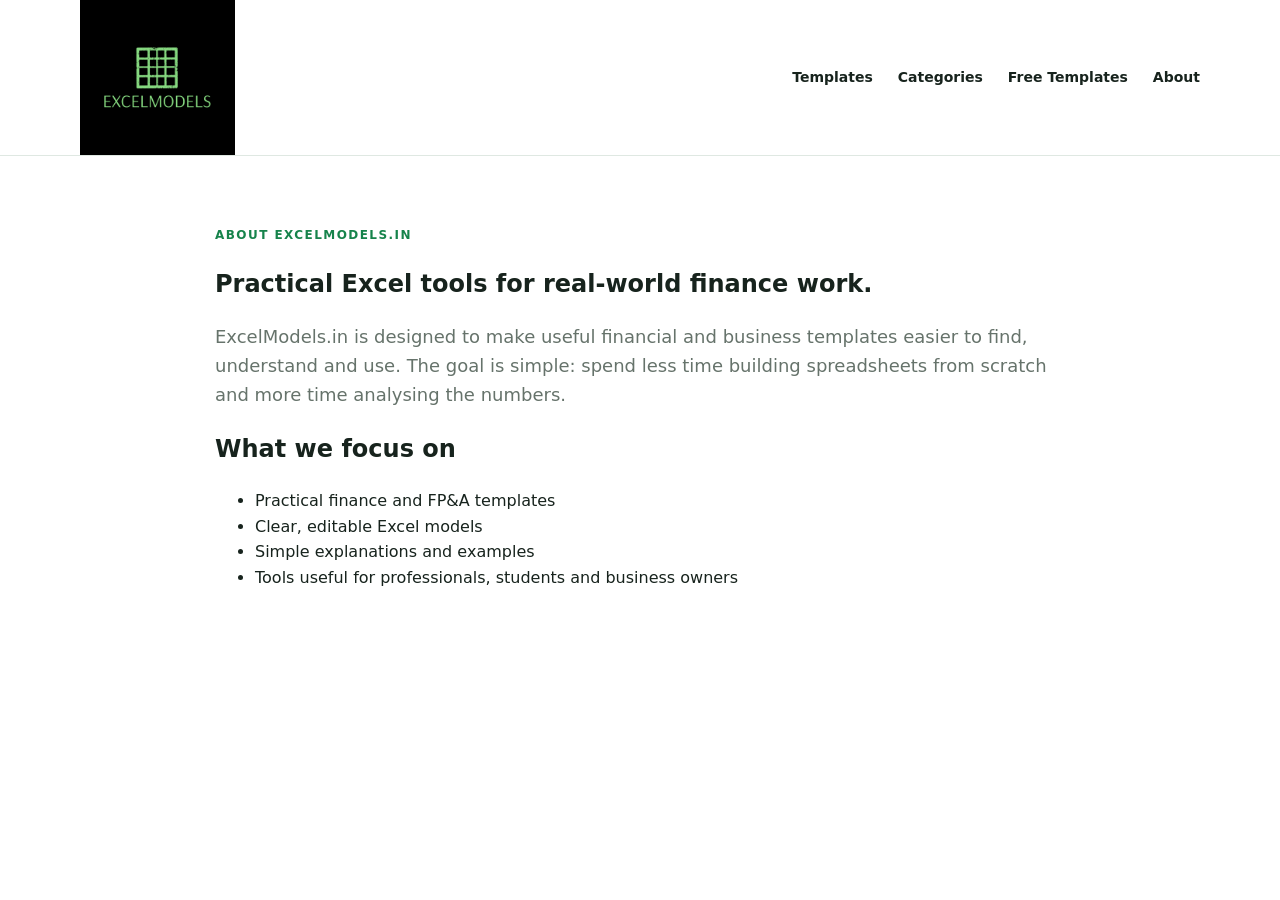
<file: public/about.html>
<!doctype html><html><head><meta charset="utf-8"><meta name="viewport" content="width=device-width,initial-scale=1"><title>About — ExcelModels.in</title><link rel="stylesheet" href="styles.css"></head><body><nav class="nav"><div class="container navin"><a class="brand" href="index.html"><img src="assets/Logo.png"></a><div class="navlinks"><a href="templates.html">Templates</a><a href="categories.html">Categories</a><a href="free.html">Free Templates</a><a href="about.html">About</a></div></div></nav><section><div class="container" style="max-width:850px"><div class="eyebrow">About ExcelModels.in</div><h1>Practical Excel tools for real-world finance work.</h1><p class="muted" style="font-size:18px">ExcelModels.in is designed to make useful financial and business templates easier to find, understand and use. The goal is simple: spend less time building spreadsheets from scratch and more time analysing the numbers.</p><h2>What we focus on</h2><ul><li>Practical finance and FP&A templates</li><li>Clear, editable Excel models</li><li>Simple explanations and examples</li><li>Tools useful for professionals, students and business owners</li></ul></div></section></body></html>
</file>
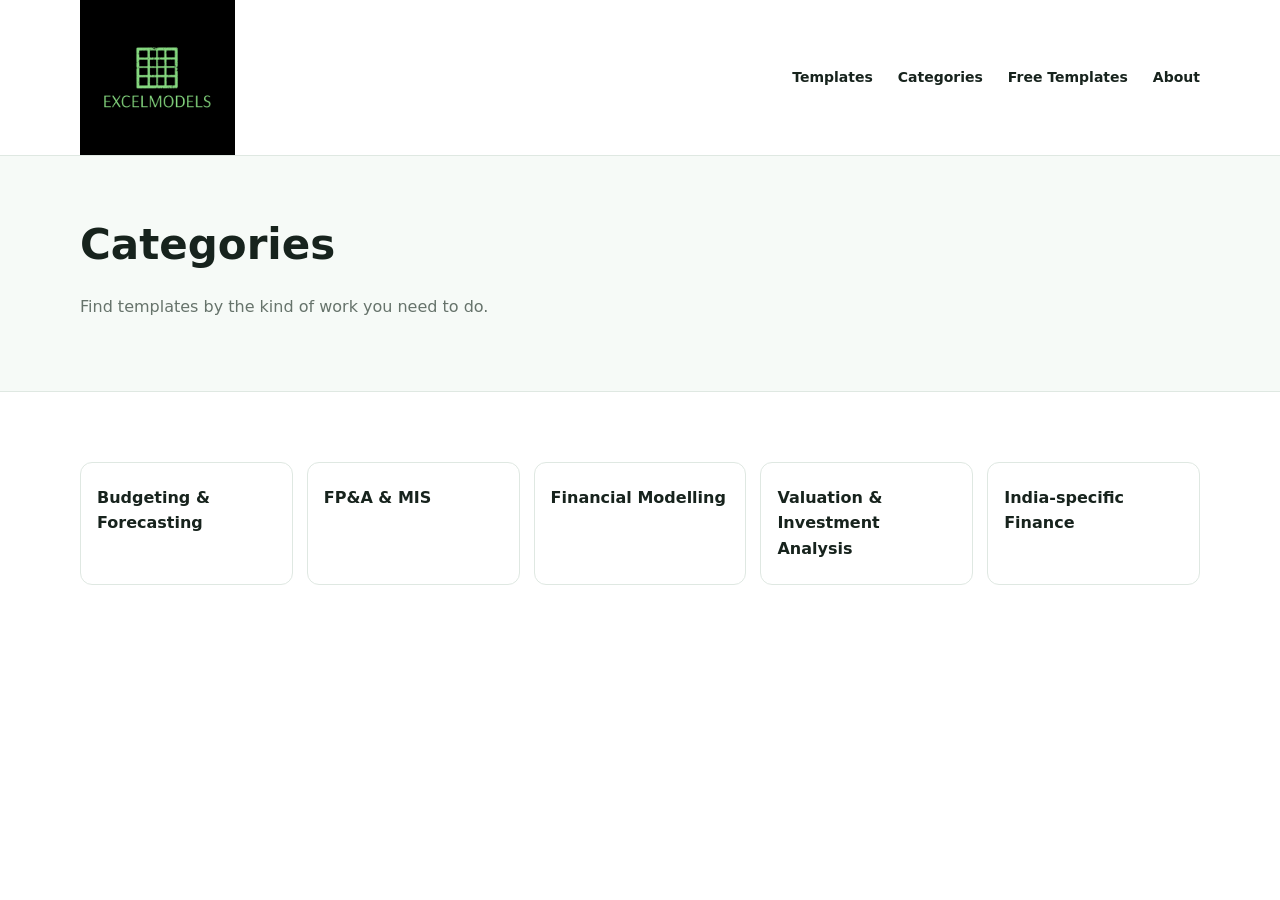
<file: public/categories.html>
<!doctype html><html><head><meta charset="utf-8"><meta name="viewport" content="width=device-width,initial-scale=1"><title>Categories — ExcelModels.in</title><link rel="stylesheet" href="styles.css"></head><body><nav class="nav"><div class="container navin"><a class="brand" href="index.html"><img src="assets/Logo.png"></a><div class="navlinks"><a href="templates.html">Templates</a><a href="categories.html">Categories</a><a href="free.html">Free Templates</a><a href="about.html">About</a></div></div></nav><div class="page-head"><div class="container"><h1>Categories</h1><p class="muted">Find templates by the kind of work you need to do.</p></div></div><section><div class="container"><div class="category-grid"><a class="category" href="templates.html">Budgeting & Forecasting</a><a class="category" href="templates.html">FP&A & MIS</a><a class="category" href="templates.html">Financial Modelling</a><a class="category" href="templates.html">Valuation & Investment Analysis</a><a class="category" href="templates.html">India-specific Finance</a></div></div></section></body></html>
</file>
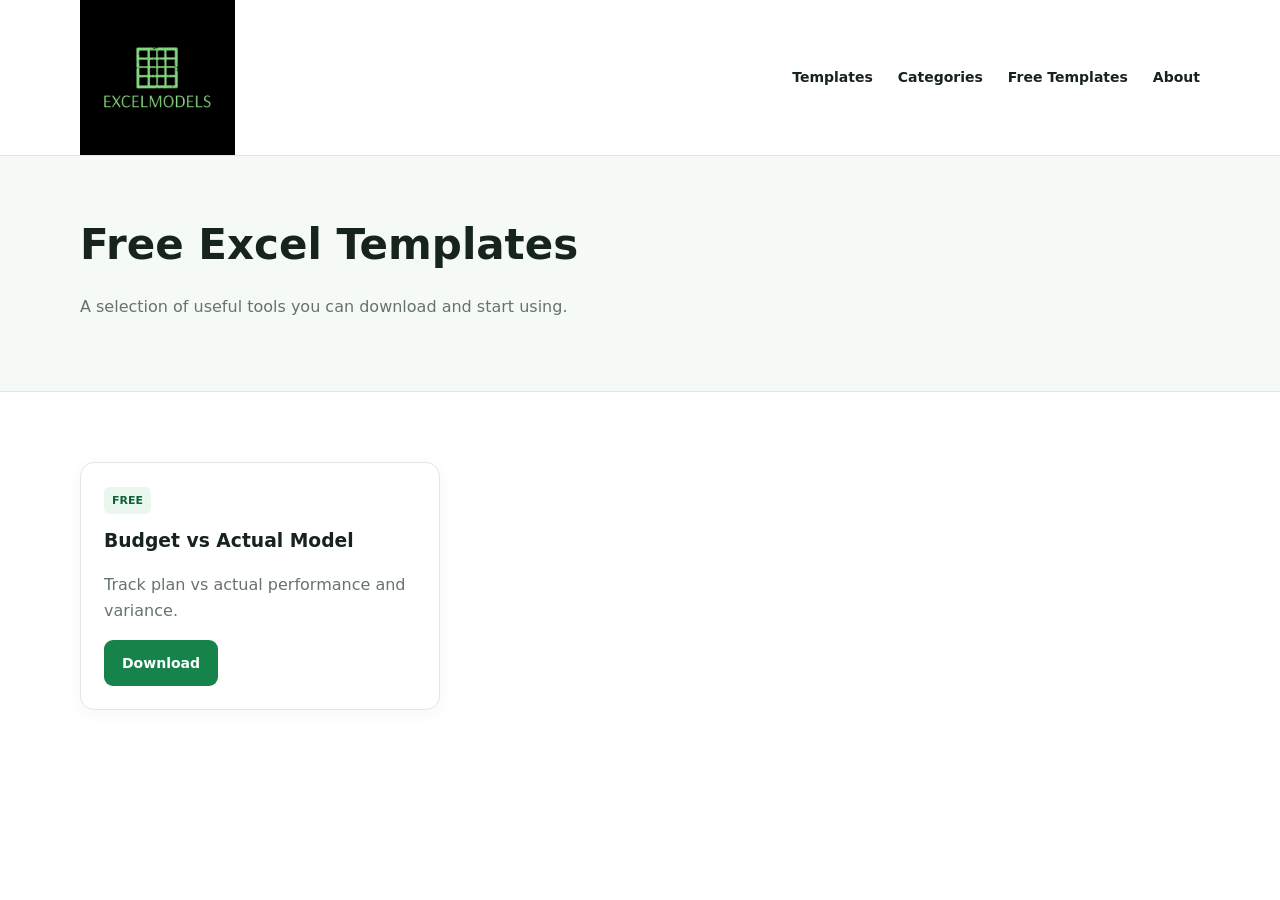
<file: public/free.html>
<!doctype html><html><head><meta charset="utf-8"><meta name="viewport" content="width=device-width,initial-scale=1"><title>Free Templates — ExcelModels.in</title><link rel="stylesheet" href="styles.css"></head><body><nav class="nav"><div class="container navin"><a class="brand" href="index.html"><img src="assets/Logo.png"></a><div class="navlinks"><a href="templates.html">Templates</a><a href="categories.html">Categories</a><a href="free.html">Free Templates</a><a href="about.html">About</a></div></div></nav><div class="page-head"><div class="container"><h1>Free Excel Templates</h1><p class="muted">A selection of useful tools you can download and start using.</p></div></div><section><div class="container"><div class="cards"><div class="card"><span class="tag">FREE</span><h3>Budget vs Actual Model</h3><p class="muted">Track plan vs actual performance and variance.</p><a class="btn btn-green" href="#" onclick="alert('The downloadable Excel file will be connected here.');return false">Download</a></div></div></div></section></body></html>
</file>
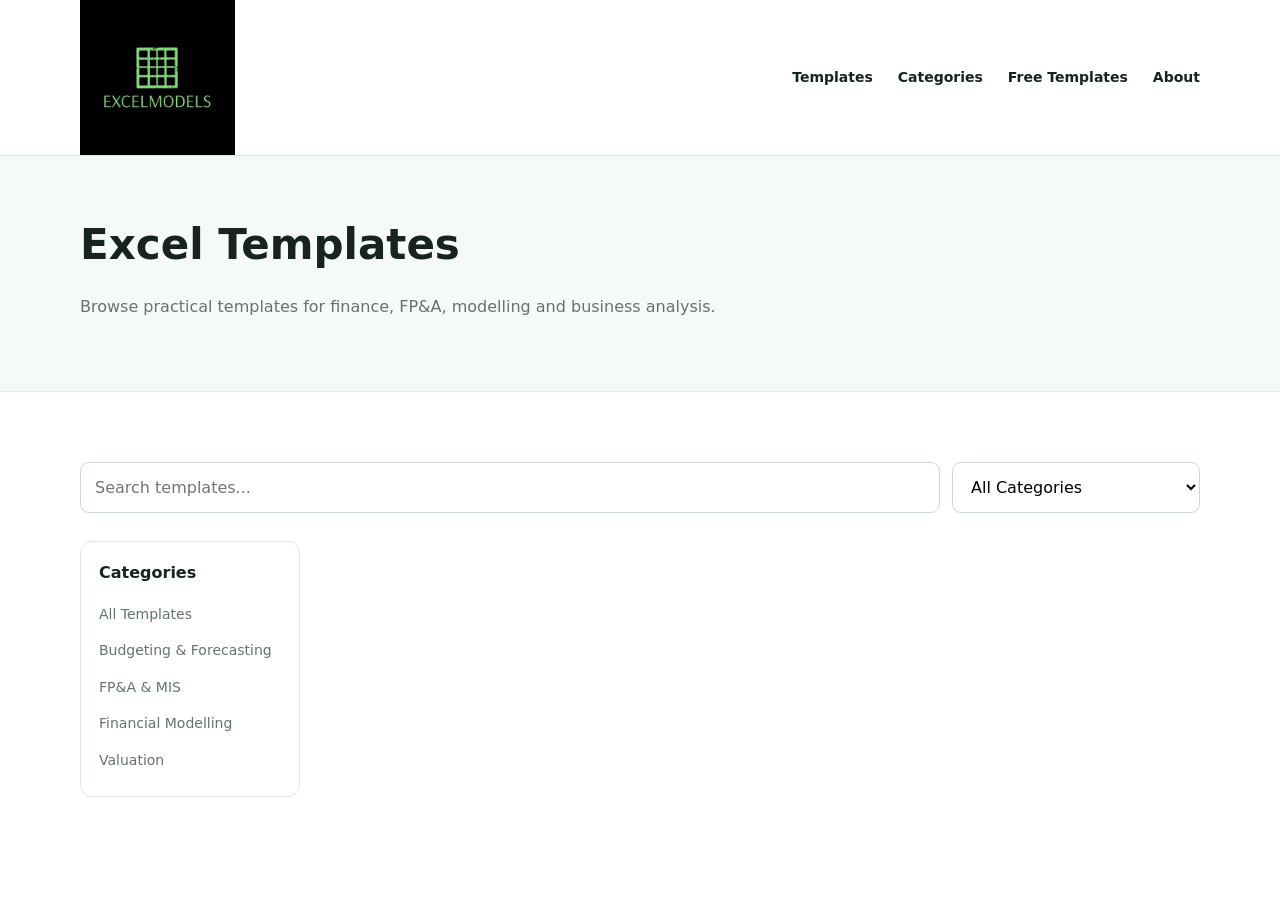
<file: public/templates.html>
<!doctype html><html><head><meta charset="utf-8"><meta name="viewport" content="width=device-width,initial-scale=1"><title>Templates — ExcelModels.in</title><link rel="stylesheet" href="styles.css"></head><body><nav class="nav"><div class="container navin"><a class="brand" href="index.html"><img src="assets/Logo.png"></a><div class="navlinks"><a href="templates.html">Templates</a><a href="categories.html">Categories</a><a href="free.html">Free Templates</a><a href="about.html">About</a></div></div></nav><div class="page-head"><div class="container"><h1>Excel Templates</h1><p class="muted">Browse practical templates for finance, FP&A, modelling and business analysis.</p></div></div><main><section><div class="container"><div class="toolbar"><input id="search" class="input" placeholder="Search templates..."><select class="select"><option>All Categories</option><option>Budgeting & Forecasting</option><option>FP&A & MIS</option><option>Financial Modelling</option><option>Valuation</option></select></div><div class="template-layout"><aside class="side"><strong>Categories</strong><a href="#">All Templates</a><a href="#">Budgeting & Forecasting</a><a href="#">FP&A & MIS</a><a href="#">Financial Modelling</a><a href="#">Valuation</a></aside><div class="cards" id="productGrid"></div></div></div></section></main><script src="app.js"></script></body></html>
</file>
<file: public/styles.css>
:root{--green:#16834b;--green-dark:#0d6338;--green-soft:#eaf7ef;--ink:#17231d;--muted:#66736b;--line:#dfe8e2;--light:#f6faf7;--white:#fff;--shadow:0 10px 30px rgba(17,52,34,.08)}*{box-sizing:border-box}html{scroll-behavior:smooth}body{margin:0;font-family:Inter,ui-sans-serif,system-ui,-apple-system,BlinkMacSystemFont,"Segoe UI",Arial,sans-serif;color:var(--ink);background:#fff;line-height:1.6}a{color:inherit;text-decoration:none}.container{width:min(1120px,calc(100% - 40px));margin:auto}.topbar{background:#103b27;color:#eaf7ef;text-align:center;font-size:13px;padding:8px 15px}.nav{position:sticky;top:0;z-index:10;background:rgba(255,255,255,.96);border-bottom:1px solid var(--line);backdrop-filter:blur(10px)}.navin{min-height:76px;display:flex;align-items:center;justify-content:space-between;gap:20px}.brand img{width:155px;height:auto;display:block}.navlinks{display:flex;align-items:center;gap:25px;font-size:14px;font-weight:600}.navlinks a:hover{color:var(--green)}.mobile-menu{display:none;font-size:25px}.btn{display:inline-flex;align-items:center;justify-content:center;border-radius:9px;padding:11px 17px;font-weight:700;font-size:14px;border:1px solid transparent;cursor:pointer}.btn-green{background:var(--green);color:white}.btn-green:hover{background:var(--green-dark)}.btn-outline{background:white;border-color:#bfd1c5;color:var(--green-dark)}.btn-outline:hover{background:var(--green-soft)}.hero{background:linear-gradient(180deg,#f4fbf6 0%,#fff 100%);padding:82px 0 70px}.hero-grid{display:grid;grid-template-columns:1.15fr .85fr;gap:65px;align-items:center}.eyebrow{color:var(--green);font-size:12px;font-weight:800;text-transform:uppercase;letter-spacing:.12em}.hero h1{font-size:clamp(42px,6vw,68px);line-height:1.04;letter-spacing:-.045em;margin:12px 0 20px}.hero p{font-size:19px;color:var(--muted);max-width:650px}.hero-card{background:#fff;border:1px solid var(--line);border-radius:18px;padding:28px;box-shadow:var(--shadow)}.hero-card h3{margin-top:0}.mini{display:grid;grid-template-columns:1fr 1fr;gap:12px}.metric{padding:18px;border-radius:12px;background:var(--light);border:1px solid var(--line)}.metric strong{display:block}.muted{color:var(--muted)}section{padding:70px 0}.section-head{display:flex;justify-content:space-between;align-items:end;gap:20px;margin-bottom:28px}.section-head h2{margin:5px 0 0;font-size:32px;letter-spacing:-.02em}.cards{display:grid;grid-template-columns:repeat(3,1fr);gap:20px}.card{background:white;border:1px solid var(--line);border-radius:14px;padding:23px;box-shadow:0 4px 18px rgba(17,52,34,.04);transition:.2s}.card:hover{transform:translateY(-2px);box-shadow:var(--shadow)}.card h3{margin:12px 0 7px}.tag{display:inline-block;padding:5px 8px;border-radius:6px;background:var(--green-soft);color:var(--green-dark);font-size:11px;font-weight:800}.category-grid{display:grid;grid-template-columns:repeat(5,1fr);gap:14px}.category{border:1px solid var(--line);border-radius:12px;padding:22px 16px;background:white;font-weight:700}.category:hover{border-color:#9ac5aa;background:var(--green-soft)}.cta{background:var(--green);color:white;border-radius:20px;padding:48px;text-align:center}.cta h2{font-size:34px;margin:0 0 8px}.cta p{color:#dcefe4;max-width:650px;margin:0 auto 22px}.footer{background:#103b27;color:#d9ebe0;padding:48px 0}.footer-grid{display:grid;grid-template-columns:2fr 1fr 1fr;gap:40px}.footer img{width:155px;background:white;border-radius:4px}.footer p{color:#a9c5b4}.footer strong{display:block;color:#fff;margin-bottom:10px}.footer a{display:block;margin:6px 0;color:#d9ebe0}.page-head{background:var(--light);padding:55px 0;border-bottom:1px solid var(--line)}.page-head h1{font-size:42px;margin:0 0 8px}.toolbar{display:flex;gap:12px;margin-bottom:28px}.input,.select{padding:12px 14px;border:1px solid #cbd9cf;border-radius:9px;background:#fff;font:inherit}.input{flex:1}.template-layout{display:grid;grid-template-columns:220px 1fr;gap:28px}.side{border:1px solid var(--line);border-radius:12px;padding:18px;height:max-content}.side strong{display:block;margin-bottom:10px}.side a{display:block;padding:7px 0;color:var(--muted);font-size:14px}.detail{max-width:850px}.detail h1{font-size:44px;line-height:1.1}.detail-box{display:grid;grid-template-columns:1fr 1fr;gap:24px;margin-top:25px}.notice{padding:18px;border-radius:10px;background:var(--green-soft);border:1px solid #c9e6d4}.empty{padding:45px;text-align:center;border:1px dashed #cbd9cf;border-radius:14px;color:var(--muted);grid-column:1/-1}@media(max-width:800px){.navlinks{display:none}.mobile-menu{display:block}.hero-grid{grid-template-columns:1fr;gap:35px}.cards{grid-template-columns:1fr}.category-grid{grid-template-columns:1fr 1fr}.template-layout{grid-template-columns:1fr}.side{display:none}.footer-grid{grid-template-columns:1fr}.hero{padding:55px 0}.hero h1{font-size:45px}.toolbar{flex-direction:column}.detail-box{grid-template-columns:1fr}}@media(max-width:480px){.container{width:min(100% - 28px,1120px)}.category-grid{grid-template-columns:1fr}.brand img{width:135px}}
</file>
